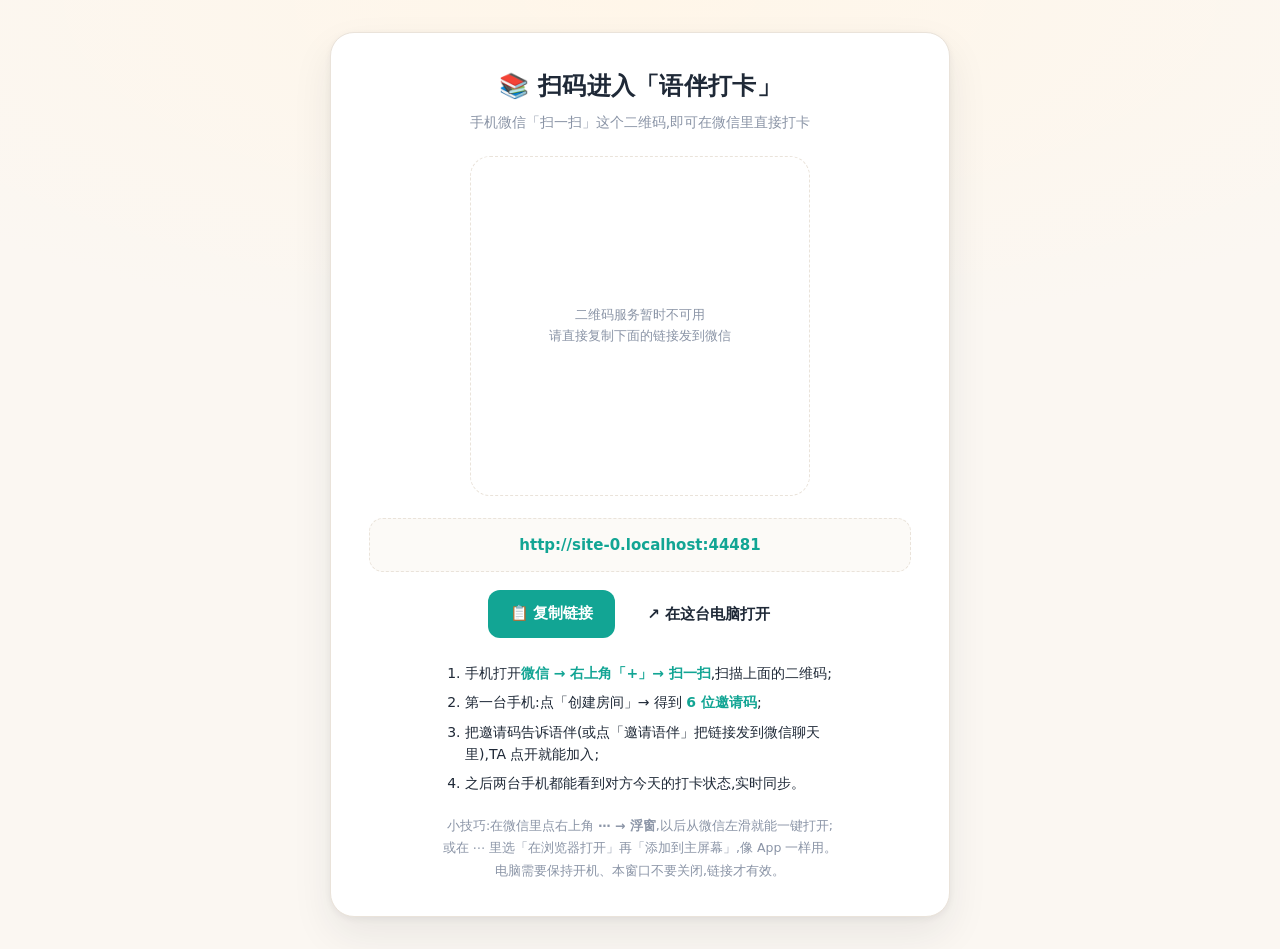
<file: assets/qr.html>
<!doctype html>
<html lang="zh-CN">
<head>
<meta charset="utf-8" />
<meta name="viewport" content="width=device-width, initial-scale=1" />
<title>扫码进入语伴打卡</title>
<style>
  :root { --ink:#1f2937; --muted:#8a94a6; --line:#eae3da; --primary:#12a594; }
  * { box-sizing:border-box; }
  body {
    margin:0; min-height:100vh; background:#fbf7f2; color:var(--ink);
    font:15px/1.6 -apple-system,"Segoe UI","PingFang SC","Microsoft YaHei",system-ui,sans-serif;
    display:flex; align-items:center; justify-content:center; padding:32px 20px;
    background-image:radial-gradient(120% 60% at 50% 0%, #fff6e9 0%, rgba(255,246,233,0) 60%);
  }
  .card {
    background:#fff; border:1px solid var(--line); border-radius:24px; padding:34px 38px;
    box-shadow:0 2px 6px rgba(31,41,55,.06), 0 18px 40px rgba(31,41,55,.08);
    max-width:620px; width:100%; text-align:center;
  }
  h1 { font-size:24px; margin:0 0 6px; letter-spacing:.3px; }
  .sub { color:var(--muted); font-size:14px; margin-bottom:22px; }
  .qrbox {
    width:340px; height:340px; margin:0 auto; border-radius:20px; background:#fff;
    border:1px dashed var(--line); display:flex; align-items:center; justify-content:center; overflow:hidden;
  }
  .qrbox img { width:100%; height:100%; object-fit:contain; }
  .qrbox .loading { color:var(--muted); font-size:13px; padding:20px; }
  .url {
    margin:22px auto 0; background:#fcfaf7; border:1.5px dashed var(--line); border-radius:14px;
    padding:14px 16px; font-size:15px; font-weight:700; word-break:break-all; color:var(--primary);
    user-select:all; -webkit-user-select:all;
  }
  .row { display:flex; gap:10px; justify-content:center; margin-top:18px; flex-wrap:wrap; }
  button, a.btn {
    border:0; border-radius:12px; padding:12px 22px; font-size:15px; font-weight:700;
    cursor:pointer; text-decoration:none; display:inline-flex; align-items:center; gap:6px;
  }
  .primary { background:var(--primary); color:#fff; }
  .ghost { background:#fff; color:var(--ink); border:1.5px solid var(--line); }
  .steps { text-align:left; margin:24px auto 0; max-width:430px; color:var(--ink); font-size:14px; }
  .steps li { margin:7px 0; }
  .steps b { color:var(--primary); }
  .tip { margin-top:20px; font-size:12.5px; color:var(--muted); line-height:1.8; }
  @media (max-width:520px) { .qrbox { width:250px; height:250px; } .card { padding:24px 20px; } }
</style>
</head>
<body>
<div class="card">
  <h1>📚 扫码进入「语伴打卡」</h1>
  <div class="sub">手机微信「扫一扫」这个二维码,即可在微信里直接打卡</div>

  <div class="qrbox" id="qrbox"><div class="loading">二维码加载中…</div></div>

  <div class="url" id="url"></div>

  <div class="row">
    <button class="primary" id="copy">📋 复制链接</button>
    <a class="btn ghost" id="open" target="_blank" rel="noopener">↗ 在这台电脑打开</a>
  </div>

  <ol class="steps">
    <li>手机打开<b>微信 → 右上角「+」→ 扫一扫</b>,扫描上面的二维码;</li>
    <li>第一台手机:点「创建房间」→ 得到 <b>6 位邀请码</b>;</li>
    <li>把邀请码告诉语伴(或点「邀请语伴」把链接发到微信聊天里),TA 点开就能加入;</li>
    <li>之后两台手机都能看到对方今天的打卡状态,实时同步。</li>
  </ol>

  <div class="tip">
    小技巧:在微信里点右上角 <b>⋯ → 浮窗</b>,以后从微信左滑就能一键打开;<br/>
    或在 ⋯ 里选「在浏览器打开」再「添加到主屏幕」,像 App 一样用。<br/>
    电脑需要保持开机、本窗口不要关闭,链接才有效。
  </div>
</div>

<script>
  var params = new URLSearchParams(location.search);
  var target = params.get('u') || params.get('url') || location.origin;
  document.getElementById('url').textContent = target;
  document.getElementById('open').href = target;

  // 国内二维码服务优先,失败自动换备用源
  var sources = [
    'https://api.pwmqr.com/qrcode/create/?url=' + encodeURIComponent(target),
    'https://api.qrserver.com/v1/create-qr-code/?size=460x460&margin=12&data=' + encodeURIComponent(target),
    'https://api.pwmqr.com/qrcode/create/?url=' + encodeURIComponent(target) + '&size=460'
  ];
  var box = document.getElementById('qrbox');
  var index = 0;
  function tryNext() {
    if (index >= sources.length) {
      box.innerHTML = '<div class="loading">二维码服务暂时不可用<br/>请直接复制下面的链接发到微信</div>';
      return;
    }
    var img = new Image();
    img.alt = '扫码进入语伴打卡';
    img.onload = function () { box.innerHTML = ''; box.appendChild(img); };
    img.onerror = function () { index += 1; tryNext(); };
    img.src = sources[index];
  }
  tryNext();

  document.getElementById('copy').addEventListener('click', function () {
    var btn = this;
    function done(ok) {
      btn.textContent = ok ? '✅ 已复制' : '请长按上方链接复制';
      setTimeout(function () { btn.textContent = '📋 复制链接'; }, 2200);
    }
    if (navigator.clipboard && window.isSecureContext) {
      navigator.clipboard.writeText(target).then(function () { done(true); }, function () { fallback(); });
    } else { fallback(); }
    function fallback() {
      try {
        var ta = document.createElement('textarea');
        ta.value = target; ta.style.position = 'fixed'; ta.style.opacity = '0';
        document.body.appendChild(ta); ta.select();
        var ok = document.execCommand('copy'); ta.remove(); done(ok);
      } catch (e) { done(false); }
    }
  });
</script>
</body>
</html>
</file>
